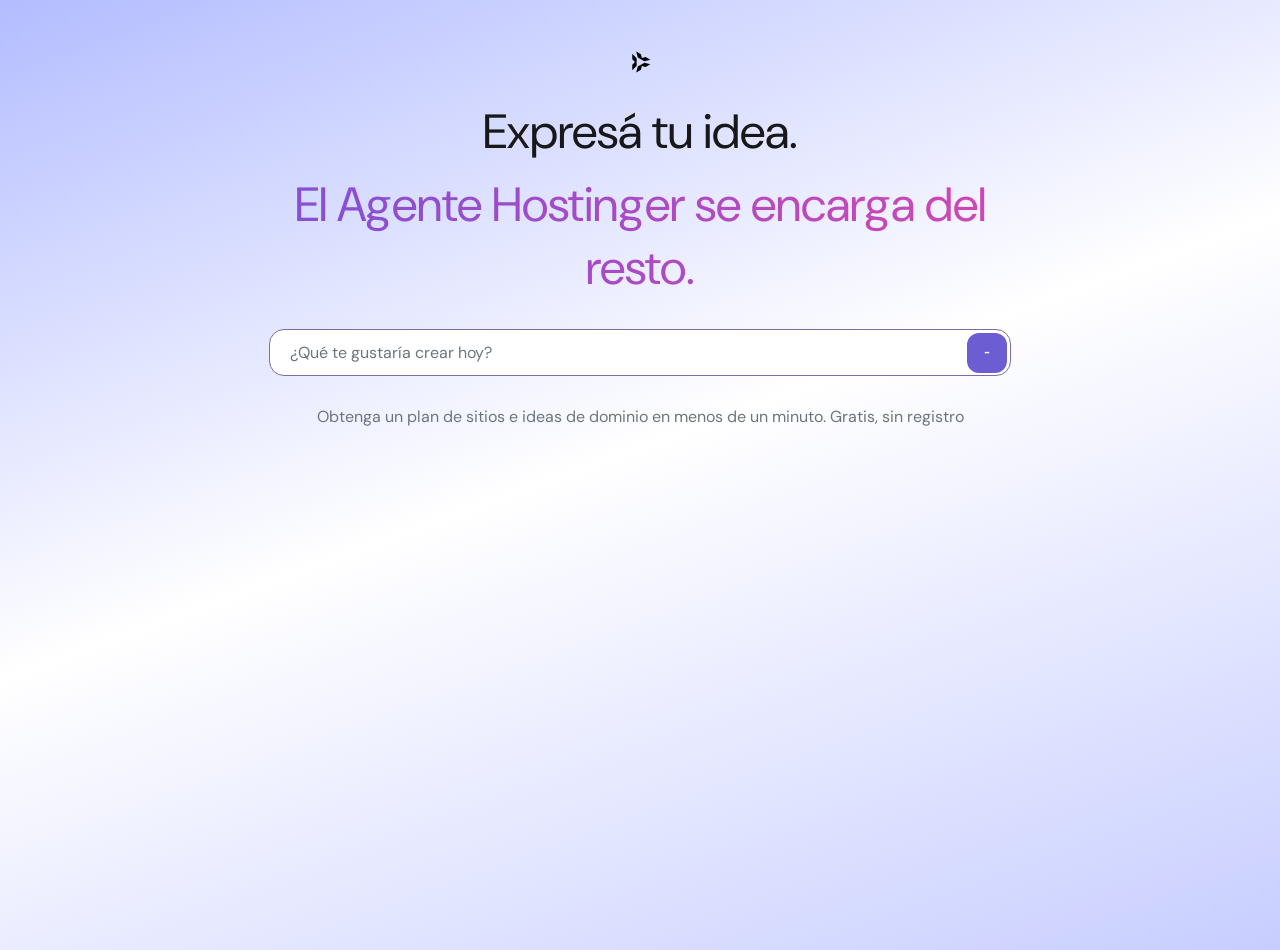
<file: index.html>
<!DOCTYPE html>
<html lang="es">
<head>
    <meta charset="UTF-8">
    <meta name="viewport" content="width=device-width, initial-scale=1.0">
    <title>Document</title>
   <link rel="stylesheet" href="styles.css">
</head>
<body>
 <nav class="logo-flotante">
    <svg width="24" height="24" viewBox="0 0 24 24" fill="none" xmlns="http://www.w3.org/2000/svg">
<path d="M8.61904 8.18478V15.8156L4.25854 20.1761V14.7255L6.98358 12.0005L4.25854 9.27491V3.82429L8.61904 8.18478Z" fill="currentColor"></path>
<path d="M16.4017 12.6814L9.79337 16.4966L8.19694 22.4529L12.9175 19.7279L13.9153 16.0051L17.6381 17.0023L22.3581 14.2773L16.4017 12.6814Z" fill="currentColor"></path>
<path d="M16.4017 11.3225L9.79337 7.50682L8.19694 1.55045L12.9175 4.27548L13.9153 7.99828L17.6381 7.00106L22.3581 9.7261L16.4017 11.3225Z" fill="currentColor"></path>
</svg>
 </nav>
    <h1 class="titulo">
        <span class="linea-arriba">Expresá tu idea.</span>
        <span class="linea-abajo"> El Agente Hostinger se encarga del <span class="abajo">resto.</span></span> 
   </h1>
    <div class="bloque">
        <span>¿Qué te gustaría crear hoy?</span>
       <button class="btn-flecha">-</button>
</div>
    <p>Obtenga un plan de sitios e ideas de dominio en menos de un minuto. Gratis, sin registro</p>
    
</body>
</html>
</file>
<file: styles.css>
@import url('https://fonts.googleapis.com/css2?family=DM+Sans:ital,opsz,wght@0,9..40,100..1000;1,9..40,100..1000&display=swap');
:root{
    --color-text:#483F6B;
}
*gitgi{ padding: 0;
  margin: 0;
  box-sizing: border-box;
}

body{
      font-family: "DM Sans", sans-serif;
      text-align: center;
      padding-top: 50px;

      min-height: 100vh;
      margin: 0;
      background:linear-gradient(160deg,#B3BDFF 0%, #FFFFFF 48%, #C7CEFF 100%);
}
.logo-flotante{
    display: block; /*permite centrarlo con margenes*/
    margin: 0 auto 20px auto; /*centra horizontalmente y deja 2opx de espacio abajo*/
} 

.titulo span{
    font-weight: 400;
    font-size: 48px;
    display: block;
    margin-bottom: 10px;
}

.linea-arriba{ 
    color: rgb(24,24,26);
}

.linea-abajo{
     background: linear-gradient(90deg, #6653e2, #ee43a7);
     -webkit-background-clip: text; /*recorta el fondo para que solo pinte las letras*/
     -webkit-text-fill-color: transparent;/*hace transparente el color base para que se vea el fondo*/
    
     margin-top: 5px;/*empuja el elemento 5 pixeles hacia abajo*/
}
.abajo{
    display: block;
}

.bloque{
   max-width: 700px; /*controla el largo horzontal*/
   margin: 30px auto; /* lo separa del titulo y lo centra en la pantalla automaticamnete*/
   padding: 12px 20px; /*espaciado interno*/
   background-color: #FFFFFF;
   border-radius: 15px;
   border: 1px solid #796da8;
   display: flex;
   align-items: center; /* centra el texto verticalmente*/
   position: relative;
   text-shadow: #878ec9;
}
.bloque span{
    color: #6C757D;
    font-size: 16px;
    border-color: #322c4b;
    text-shadow: none;
}

.btn-flecha{
    position: absolute;
    right: 3px; /*lo pega al borde derecho de la barra blanca*/
    
    top: 0;
    bottom: 0;
    margin: auto 0;/* el navegador calcula todo el espacio que sobra arriba y abajo y lo reparte en partes exactamentes iguales*/

    /*formas y tamaños*/
    width: 40px; /*ancho del boton*/
    height: 40px; /*alto del boton*/
    border-radius: 30%;

    /*colores y bordes*/
    background-color: #6C5DD3;
    color: #FFFFFF;
    border: none;

    /*detalles finales*/ 
    display: flex;
    justify-content: center; /*centra el simbolo horizontalmente dentro del circulo*/
    align-items: center; /*centra el simbolo verticalmente dentro del circulo*/
    font-size: 18px; /*tamaño de la flecha*/
    cursor: pointer; /*hace que aparezca la manito al pasar el mouse*/
}
    
    

p{ color: #6C757D;

}
</file>
